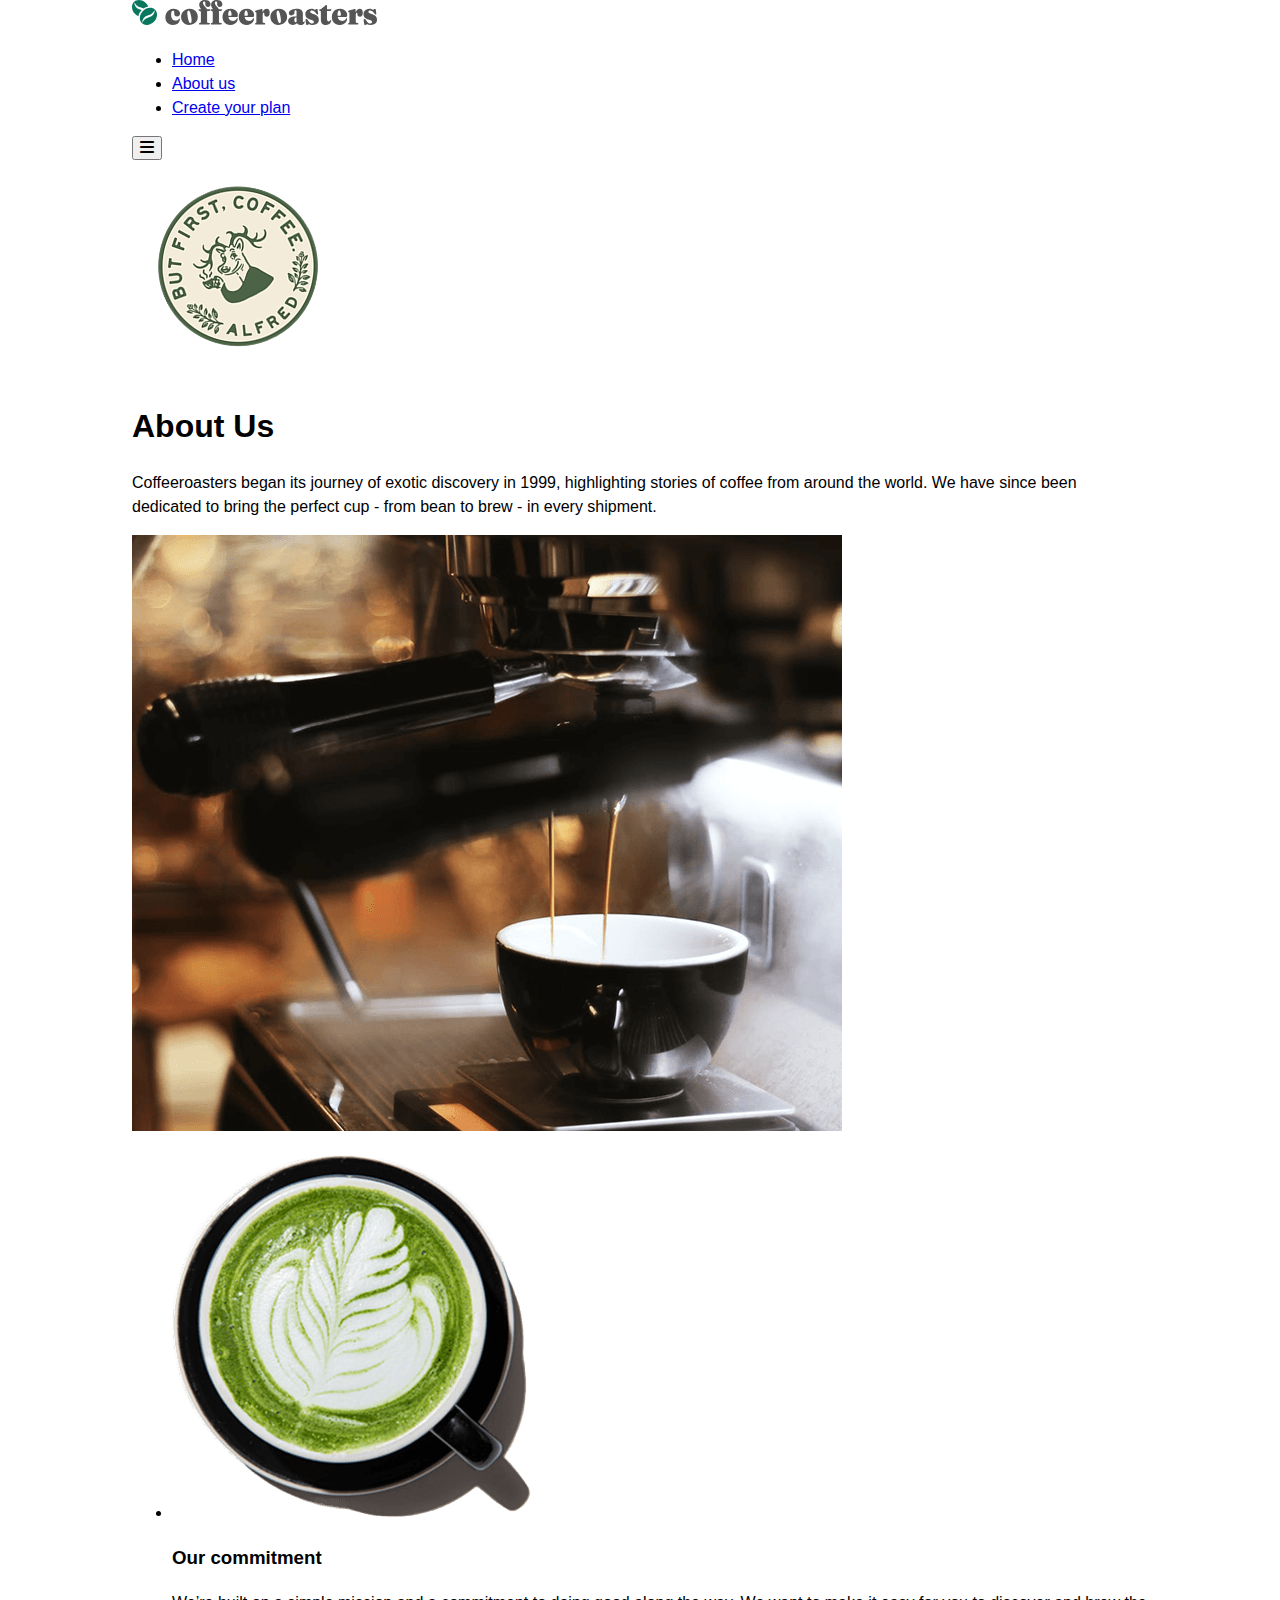
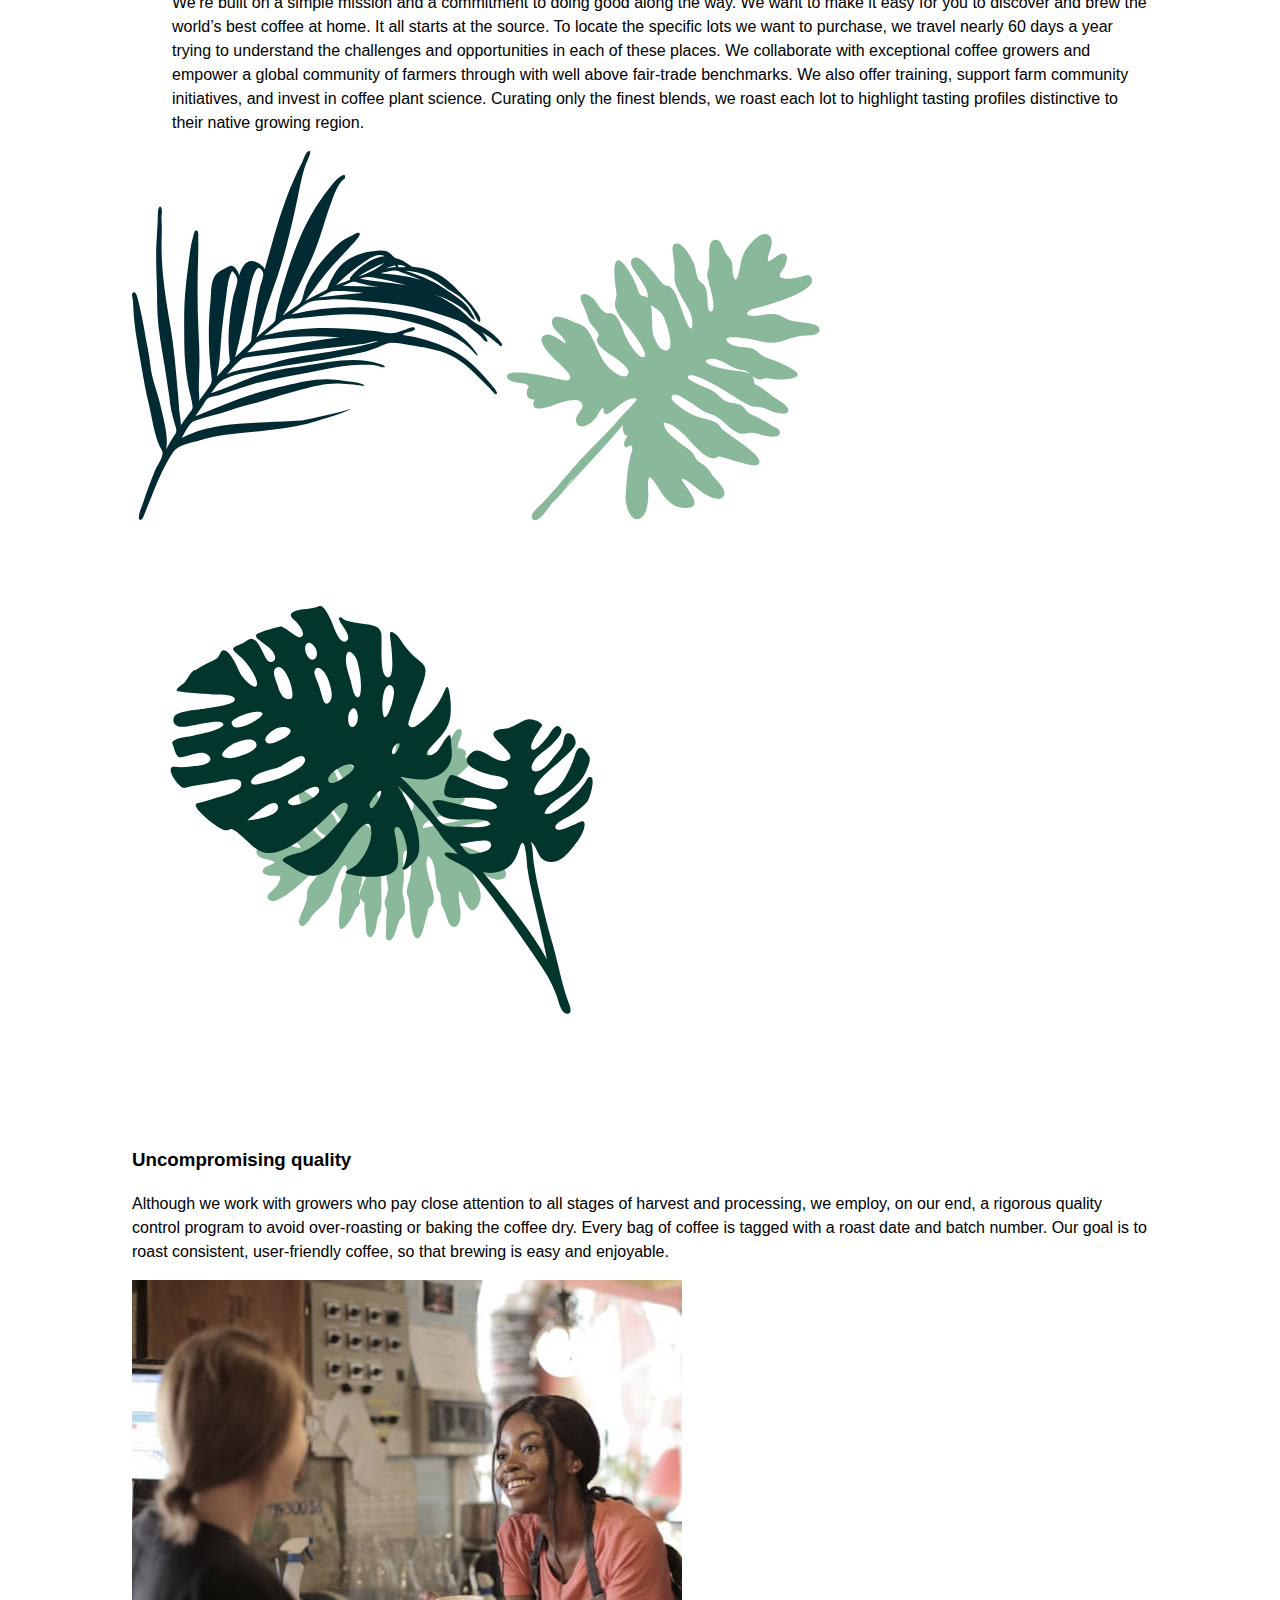
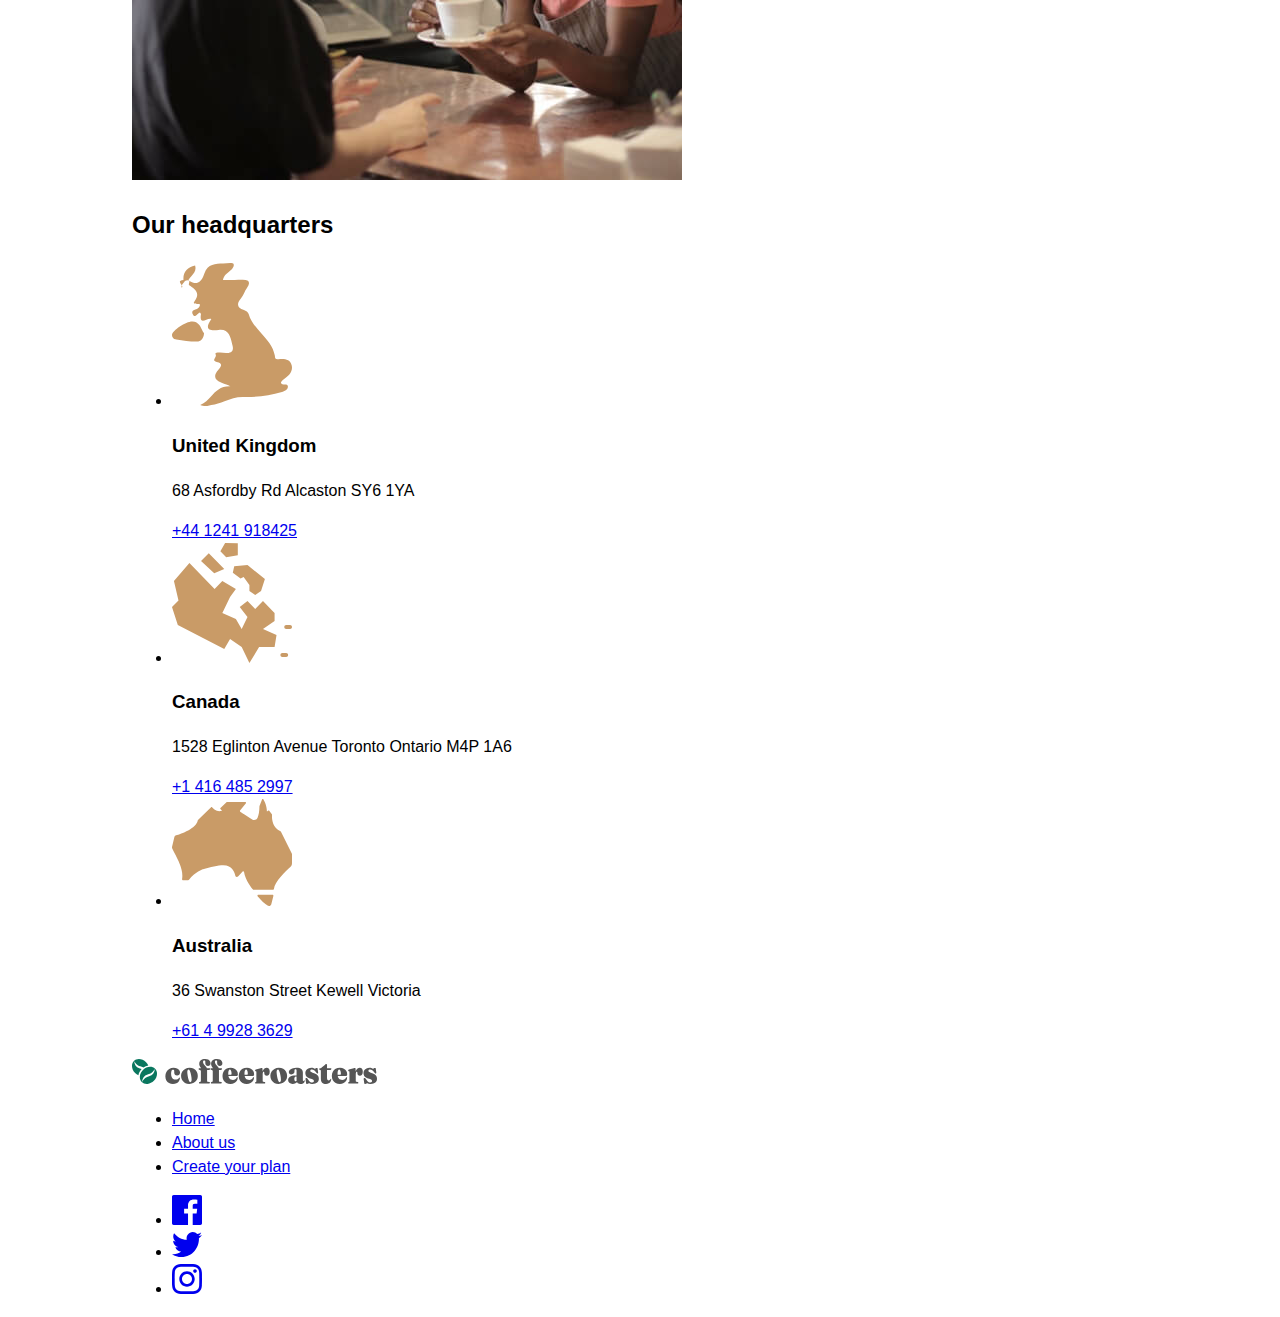
<file: about.html>
<!DOCTYPE html>
<html lang="en">
<head>
  <meta charset="UTF-8">
  <meta http-equiv="X-UA-Compatible" content="IE=edge">
  <meta name="viewport" content="width=device-width, initial-scale=1.0">
  <title>Cofferoaster</title>
  
  <!-- FONT AWESOME  -->
  <link rel="stylesheet" href="https://cdnjs.cloudflare.com/ajax/libs/font-awesome/6.5.1/css/all.min.css">
  
  <!-- stylesheets -->
  <link rel="stylesheet" href="css/normalize.css">
  <link rel="stylesheet" href="css/style.css">
</head>
<body>
  
  <div class="site-header-hero-wrapper">
    <header class="site-header">
      <div class="site-header__container container">
        <a class="site-header__logo-link" href="index.html">
          <img class="site-header__logo-img" src="/img/icon/site-logo.svg" width="245" height="24" alt="Site Logo">
        </a>
        <nav class="site-header__sitenav sitenav sitenav--header">
          <ul class="sitenav__list">
            <li class="sitenav__item">
              <a class="sitenav__link" href="index.html">Home</a>
            </li>
            <li class="sitenav__item">
              <a class="sitenav__link" href="./about.html">About us</a>
            </li>
            <li class="sitenav__item">
              <a class="sitenav__link" href="create-your-plan.html">Create your plan</a>
            </li>
          </ul>
        </nav>
        <button class="site-header__toggle-btn" aria-label="Open menu">
          <i class="site-header__menu-icon fa-solid fa-bars"></i>
        </button>
      </div>
    </header>
    
    <!-- HERO -->
    <section class="hero">
      <h3 class="visually-hidden">Hero section</h3>
      <div class="hero__container container">
        
        <img class="hero__brand-img" src="/img/coffe-brand.png" alt="Coffee brand">
        
        <div class="hero__text-content">
          <h1 class="hero__title">About Us</h1>
          <p class="hero__text">
            Coffeeroasters began its journey of exotic discovery in 1999, highlighting stories of coffee from around the world. We have since been dedicated to bring the perfect cup - from bean to brew - in every shipment.
          </p>
        </div>
        
        <div class="hero__image-wrapper">
          <img class="hero__img" src="/img/about-img.png" width="710" height="596" alt="Coffee image"
          >
        </div>
        
      </div>
    </section>
  </div>  
  <!-- MAIN  -->
  <main class="main-content">
    
    <!-- OUR COLLECTION  -->
    <section class="collection collection--about">
      <div class="collection__container container">
        <div class="collection__inner">
          <h2 class="collection__heading visually-hidden">Our Collection</h2>
          
          <ul class="collection__list">

            <li class="collection__item">
              <img class="collection__image" src="/img/about-collection-img.png" width="360" height="364" alt="Cappucino image">
              <div class="content content">
                <h3 class="content__title">Our commitment</h3>
                <p class="content__text">
                  We’re built on a simple mission and a commitment to doing good along the way. We want to make it easy for you to discover and brew the world’s best coffee at home. It all starts at the source. To locate the specific lots we want to purchase, we travel nearly 60 days a year trying to understand the challenges and opportunities in each of these places. We collaborate with exceptional coffee growers and empower a global community of farmers through with well above fair-trade benchmarks. We also offer training, support farm community initiatives, and invest in coffee plant science. Curating only the finest blends, we roast each lot to highlight tasting profiles distinctive to their native growing region.
                </p>
              </div>
            </li>
           
          </ul>
          <img class="collection__decoration-leaves-left" src="./img/icon/leaves-left.svg" alt="" width="371" height="371">
          <img class="collection__decoration-leaves-left-light" src="./img/icon/leaves-left-light.svg" alt="" width="313" height="287">
          <img class="collection__decoration-leaves-right" src="./img/icon/leaves-right-mix.svg" alt="" width="530" height="592">
        </div>
      </div>
    </section>
    
    <!-- INDEX-FEATURE  -->
    <section class="feature feature--about">
      <div class="container">
        <div class="feature__inner">
          <div class="feature__text-content">
            <h3 class="feature__heading">Uncompromising quality</h3>
            <p class="feature__lead">Although we work with growers who pay close attention to all stages of harvest and processing, we employ, on our end, a rigorous quality control program to avoid over-roasting or baking the coffee dry. Every bag of coffee is tagged with a roast date and batch number. Our goal is to roast consistent, user-friendly coffee, so that brewing is easy and enjoyable.</p>
          </div>
          <img class="feature__img" src="./img/feature-about-conversation.jpg" alt="coffee-shop" width="550" height="500">
            </ul>
          </div>
        </div>
    </section>
      
    <!-- HOW IT WORKS  -->
    <section class="how-it-works how-it-works--about">
      <div class="container">
        <div class="how-it-works__inner">
          <h2 class="how-it-works__heading">Our headquarters</h2>
          
          <ul class="how-it-works__locations-list">
            <li class="how-it-works__location-item">
              <article class="location-card">
                <div class="location-card__address">
                  <img class="location-card__img" src="./img/icon/United.svg" alt="" width="120" height="143">
                  <h3 class="location-card__country-title">United Kingdom</h3>

                  <p class="location-card__lines">
                    <span class="location-card__block location-card__street">
                      68  Asfordby Rd
                    </span>

                    <span class="location-card__block location-card__city">
                      Alcaston
                    </span>

                    <span class="location-card__block location-card__region">
                      SY6 1YA
                    </span>
                  </p>

                  <a class="location-card__block location-card__phone" href="tel:+44 1241 918425">
                    +44 1241 918425
                  </a>

                </div>
              </article>
            </li>

            <li class="how-it-works__location-item">
              <article class="location-card">
                <div class="location-card__address">
                  <img class="location-card__img" src="./img/icon/Canada.svg" alt="" width="120" height="120">
                  <h3 class="location-card__country-title">Canada</h3>

                  <p class="location-card__lines">
                    <span class="location-card__block location-card__street">
                      1528 Eglinton Avenue
                    </span>

                    <span class="location-card__block location-card__city">
                      Toronto
                    </span>

                    <span class="location-card__block location-card__region">
                      Ontario M4P 1A6
                    </span>
                  </p>

                  <a class="location-card__phone" href="tel:+14164852997">
                    +1 416 485 2997
                  </a>

                </div>
              </article>
            </li>

            <li class="how-it-works__location-item">
              <article class="location-card">
                <div class="location-card__address">
                  <img class="location-card__img" src="./img/icon/Australia.svg" alt="" width="120" height="107">
                  <h3 class="location-card__country-title">Australia</h3>

                  <p class="location-card__lines">
                    <span class="location-card__block location-card__street">
                      36 Swanston Street
                    </span>

                    <span class="location-card__block location-card__city">
                      Kewell
                    </span>

                    <span class="location-card__block location-card__region">
                      Victoria
                    </span>
                  </p>

                  <a class="location-card__phone" href="tel:+61 4 9928 3629">
                    +61 4 9928 3629
                  </a>

                </div>
              </article>
            </li>
          </ul>
          
        </div>
      </div>
    </section>
      
  </main>

  <footer class="site-footer">
    <div class="site-footer__container container">
      <!-- LOGO  -->
      <div class="logo">
        <a class="logo__link" href="index.html">
            <img class="logo__img" src="/img/icon/site-logo.svg" width="245" height="24" alt="Site Logo">
          </a>
      </div>

      <!-- NAVBAR  -->
      <nav class="site-footer__sitenav sitenav">
          <ul class="sitenav__list">
            <li class="sitenav__item">
              <a class="sitenav__link" href="index.html">Home</a>
            </li>
            <li class="sitenav__item">
              <a class="sitenav__link" href="index.html">About us</a>
            </li>
            <li class="sitenav__item">
              <a class="sitenav__link" href="index.html">Create your plan</a>
            </li>
          </ul>
        </nav>

        <!-- SOCIALS -->
         <ul class="site-footer__socials-list">
          <li class="site-footer__socials-item">
            <a class="site-footer__link" href="#">
              <svg class="site-footer__link-img" width="30" height="30" viewBox="0 0 30 30" fill="none" xmlns="http://www.w3.org/2000/svg">
<path id="Path" d="M28.3438 0H1.65625C0.74125 0 0 0.74125 0 1.65625V28.345C0 29.2588 0.74125 30 1.65625 30H16.025V18.3825H12.115V13.855H16.025V10.5163C16.025 6.64125 18.3913 4.53125 21.8488 4.53125C23.505 4.53125 24.9275 4.655 25.3425 4.71V8.76L22.945 8.76125C21.065 8.76125 20.7013 9.655 20.7013 10.965V13.8562H25.185L24.6012 18.3837H20.7013V30H28.3463C29.2588 30 30 29.2587 30 28.3438V1.65625C30 0.74125 29.2587 0 28.3438 0Z" fill="currentColor"/>
</svg>
            </a>
          </li>
          <li class="site-footer__socials-item">
            <a class="site-footer__link" href="#">
              <svg class="site-footer__link-img" width="30" height="25" viewBox="0 0 30 25" fill="none" xmlns="http://www.w3.org/2000/svg">
<path id="Path" d="M30 2.95965C28.8962 3.46211 27.71 3.8005 26.465 3.95304C27.7363 3.17243 28.7125 1.9355 29.1712 0.461444C27.9825 1.18437 26.665 1.70991 25.2625 1.99318C24.1412 0.766509 22.54 0 20.77 0C16.7962 0 13.8763 3.80178 14.7738 7.74841C9.66 7.48564 5.125 4.97334 2.08875 1.15489C0.47625 3.99149 1.2525 7.70227 3.9925 9.58137C2.985 9.54804 2.035 9.26477 1.20625 8.79179C1.13875 11.7155 3.1825 14.4509 6.1425 15.0597C5.27625 15.3007 4.3275 15.3571 3.3625 15.1674C4.145 17.6746 6.4175 19.4986 9.1125 19.5498C6.525 21.6302 3.265 22.5595 0 22.1647C2.72375 23.9553 5.96 25 9.435 25C20.8625 25 27.3187 15.1033 26.9287 6.22693C28.1312 5.33608 29.175 4.22477 30 2.95965Z" fill="currentColor"/>
</svg>

            </a>
          </li>
          <li class="site-footer__socials-item">
            <a class="site-footer__link" href="#">
              <svg class="site-footer__link-img" width="30" height="30" viewBox="0 0 30 30" fill="none" xmlns="http://www.w3.org/2000/svg">
<path id="Shape" fill-rule="evenodd" clip-rule="evenodd" d="M15 0C10.9262 0 10.4163 0.0175 8.81625 0.09C3.36875 0.34 0.34125 3.3625 0.09125 8.815C0.0175 10.4163 0 10.9262 0 15C0 19.0737 0.0175 19.585 0.09 21.185C0.34 26.6325 3.3625 29.66 8.815 29.91C10.4163 29.9825 10.9262 30 15 30C19.0737 30 19.585 29.9825 21.185 29.91C26.6275 29.66 29.6625 26.6375 29.9088 21.185C29.9825 19.585 30 19.0737 30 15C30 10.9262 29.9825 10.4163 29.91 8.81625C29.665 3.37375 26.6388 0.34125 21.1862 0.09125C19.585 0.0175 19.0737 0 15 0ZM15.0001 2.70386C19.0051 2.70386 19.4801 2.71886 21.0626 2.79136C25.1276 2.97636 27.0264 4.90511 27.2114 8.94011C27.2839 10.5214 27.2976 10.9964 27.2976 15.0014C27.2976 19.0076 27.2826 19.4814 27.2114 21.0626C27.0251 25.0939 25.1314 27.0264 21.0626 27.2114C19.4801 27.2839 19.0076 27.2989 15.0001 27.2989C10.9951 27.2989 10.5201 27.2839 8.93889 27.2114C4.86389 27.0251 2.97514 25.0876 2.79014 21.0614C2.71764 19.4801 2.70264 19.0064 2.70264 15.0001C2.70264 10.9951 2.71889 10.5214 2.79014 8.93886C2.97639 4.90511 4.87014 2.97511 8.93889 2.79011C10.5214 2.71886 10.9951 2.70386 15.0001 2.70386ZM7.29736 14.9999C7.29736 10.7461 10.7461 7.29736 14.9999 7.29736C19.2536 7.29736 22.7024 10.7461 22.7024 14.9999C22.7024 19.2549 19.2536 22.7036 14.9999 22.7036C10.7461 22.7036 7.29736 19.2536 7.29736 14.9999ZM15 20C12.2387 20 10 17.7625 10 15C10 12.2387 12.2387 10 15 10C17.7612 10 20 12.2387 20 15C20 17.7625 17.7612 20 15 20ZM21.2061 6.99348C21.2061 5.99973 22.0123 5.19348 23.0073 5.19348C24.0011 5.19348 24.8061 5.99973 24.8061 6.99348C24.8061 7.98723 24.0011 8.79348 23.0073 8.79348C22.0123 8.79348 21.2061 7.98723 21.2061 6.99348Z" fill="currentColor"/>
</svg>

            </a>
          </li>
         </ul>
    </div>
  </footer>
</body>
<script src="js/main.js"></script>
</html>
</file>
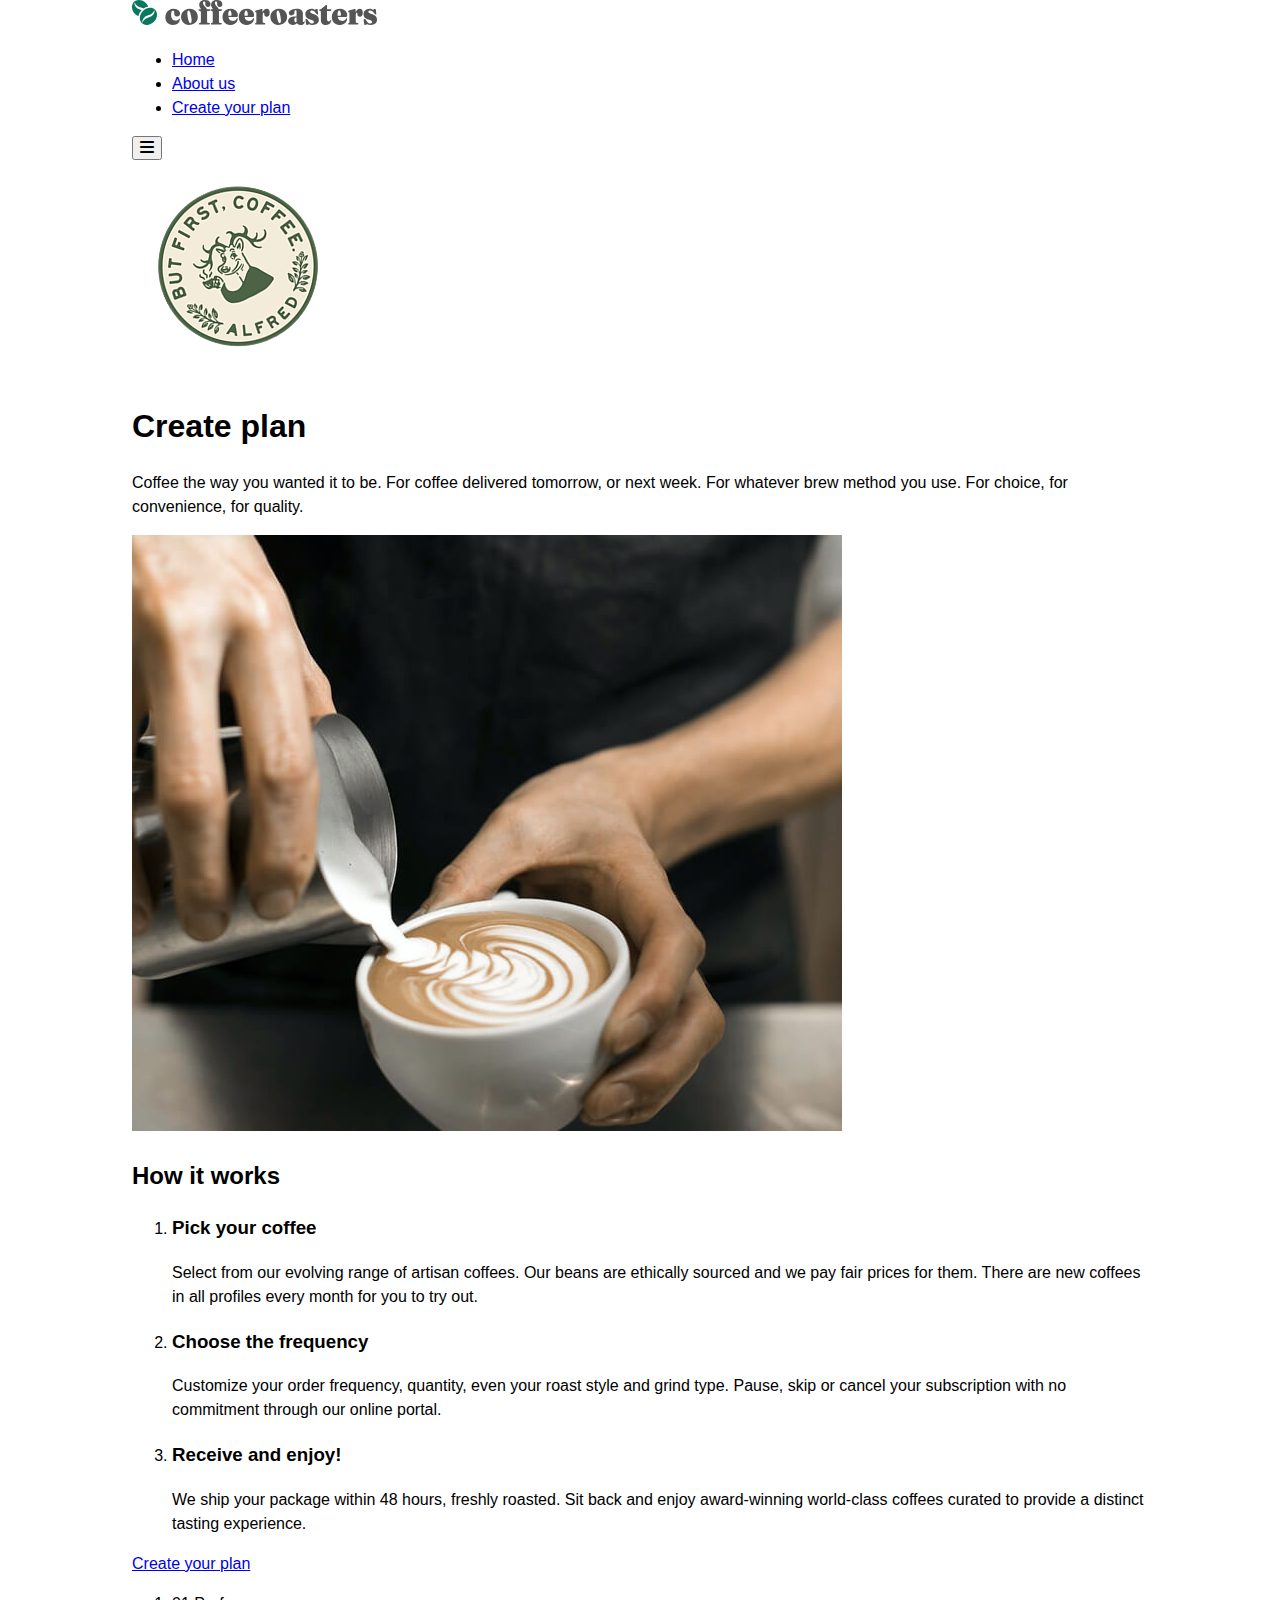
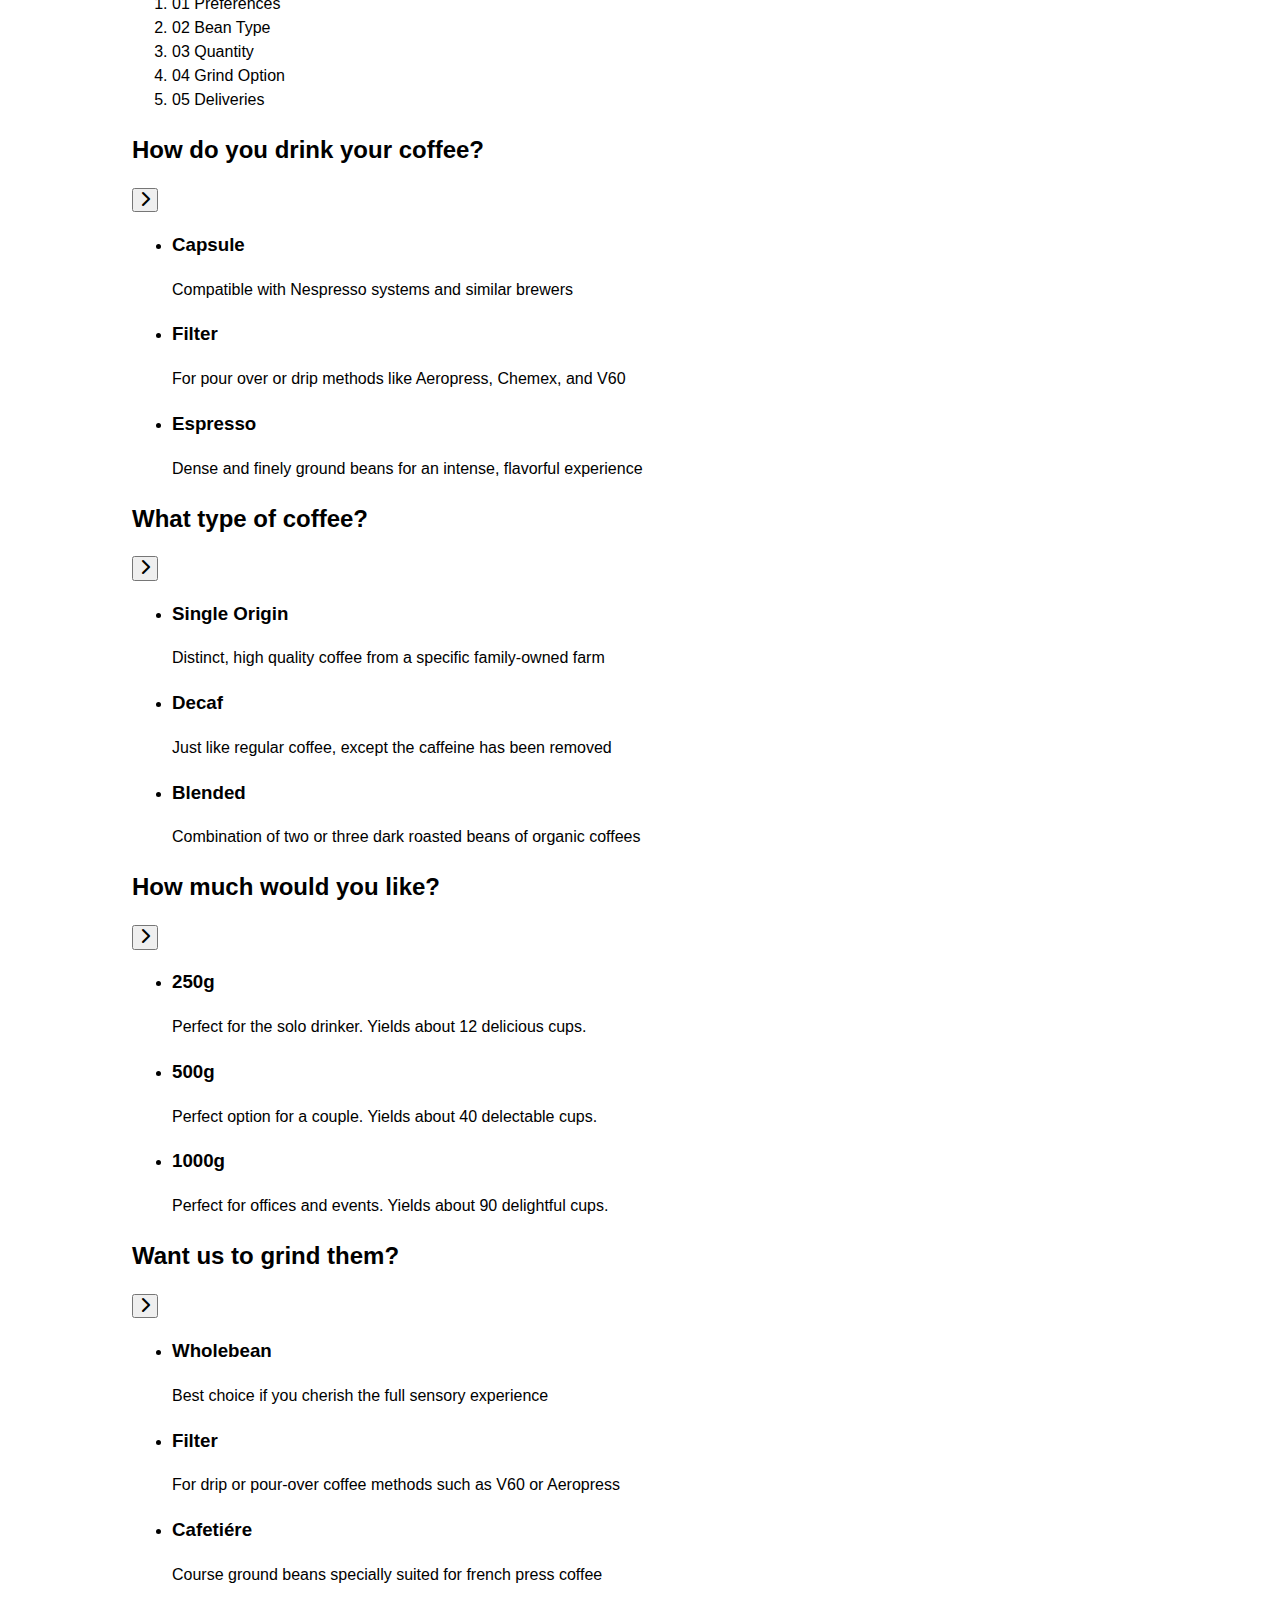
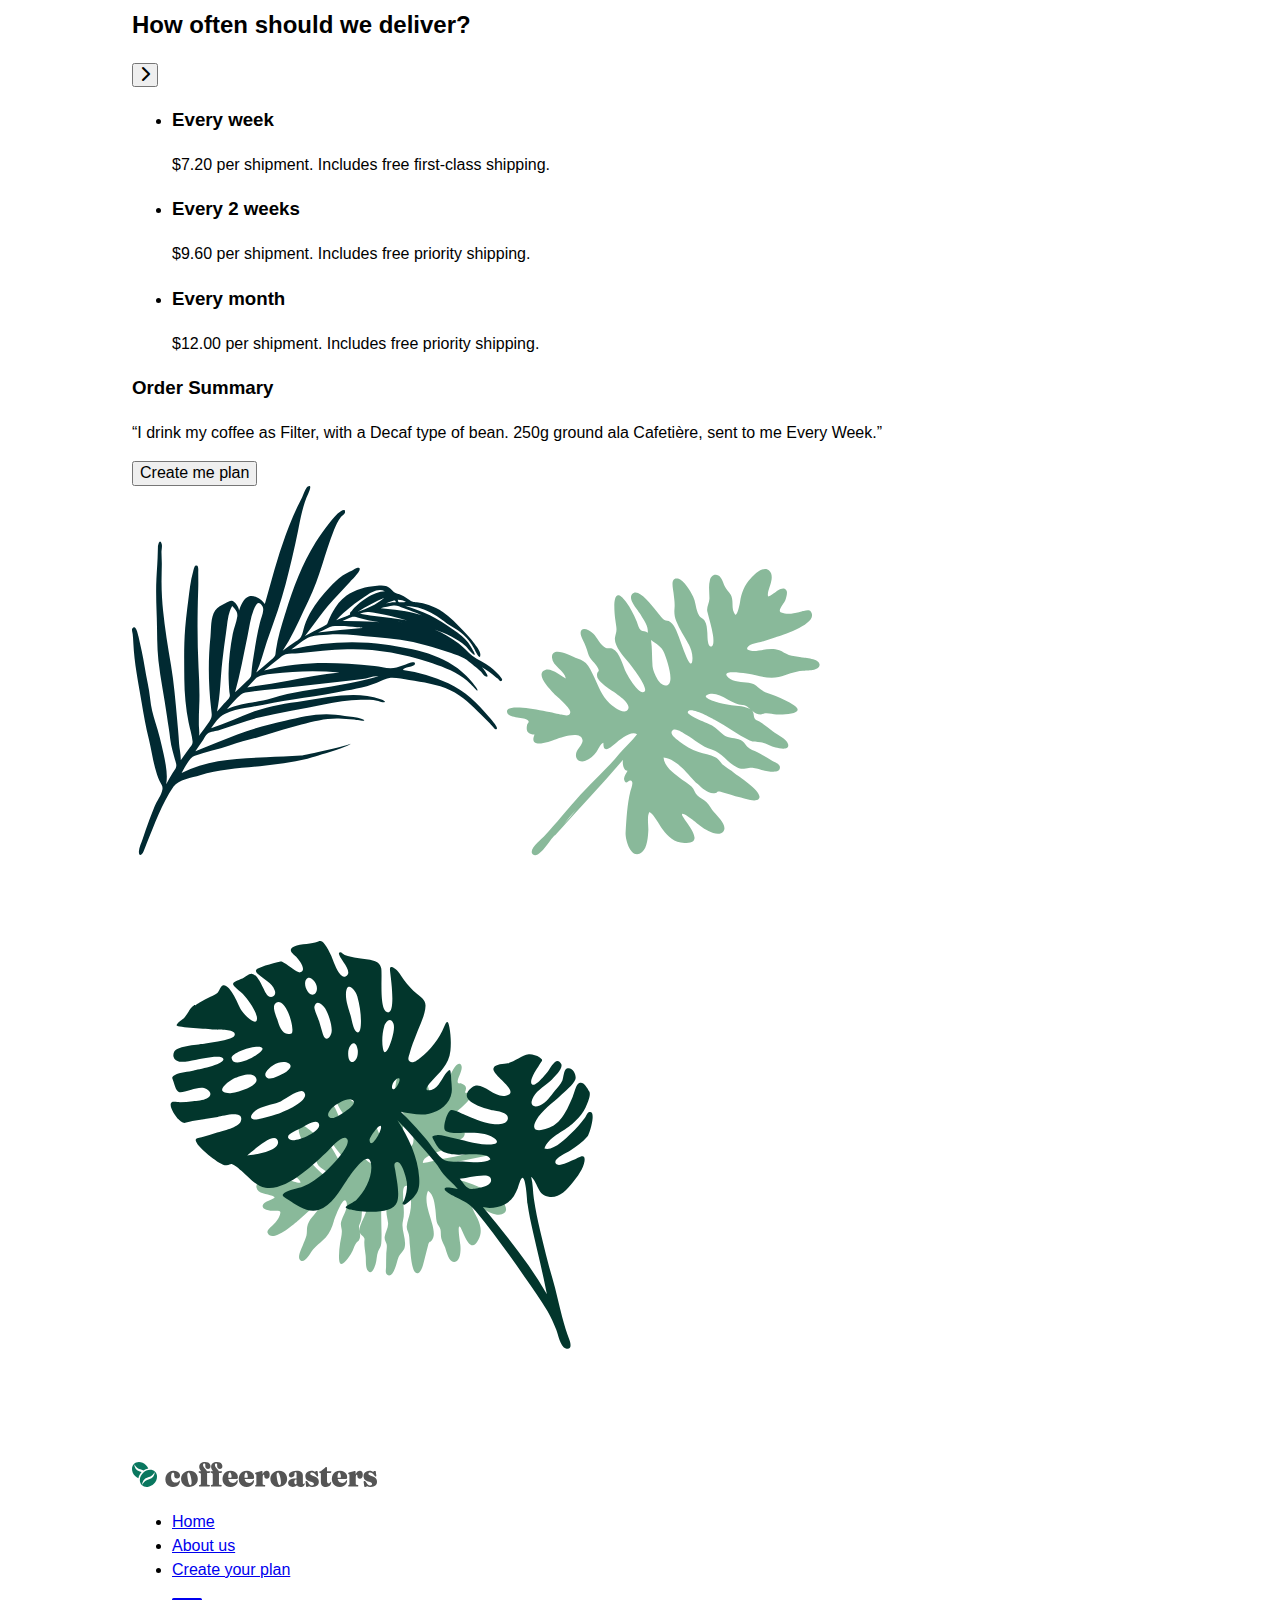
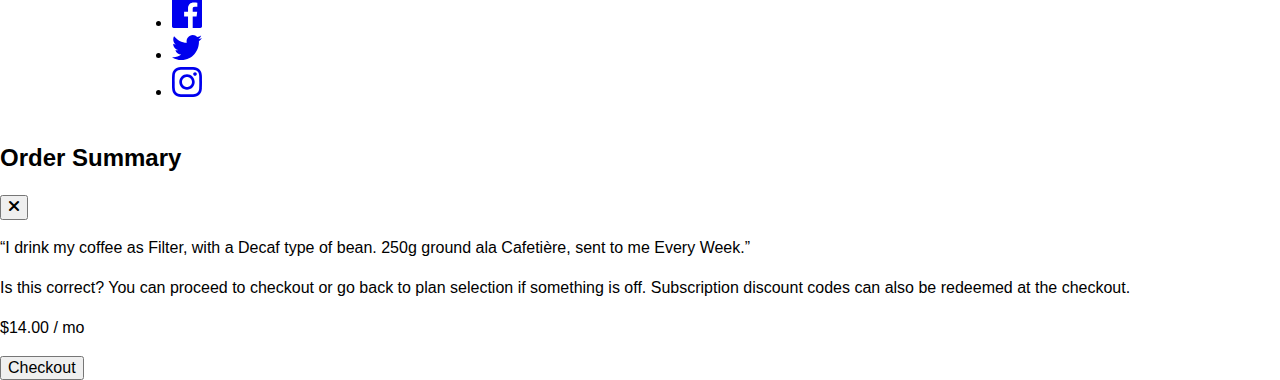
<file: create-your-plan.html>
<!DOCTYPE html>
<html lang="en">
<head>
  <meta charset="UTF-8">
  <meta http-equiv="X-UA-Compatible" content="IE=edge">
  <meta name="viewport" content="width=device-width, initial-scale=1.0">
  <title>Cofferoaster</title>
  
  <!-- FONT AWESOME  -->
  <link rel="stylesheet" href="https://cdnjs.cloudflare.com/ajax/libs/font-awesome/6.5.1/css/all.min.css">
  
  <!-- stylesheets -->
  <link rel="stylesheet" href="css/normalize.css">
  <link rel="stylesheet" href="css/style.css">
</head>
<body>
  
  <div class="site-header-hero-wrapper">
    <header class="site-header">
      <div class="site-header__container container">
        <a class="site-header__logo-link" href="index.html">
          <img class="site-header__logo-img" src="/img/icon/site-logo.svg" width="245" height="24" alt="Site Logo">
        </a>
        <nav class="site-header__sitenav sitenav sitenav--header">
          <ul class="sitenav__list">
            <li class="sitenav__item">
              <a class="sitenav__link" href="index.html">Home</a>
            </li>
            <li class="sitenav__item">
              <a class="sitenav__link" href="about.html">About us</a>
            </li>
            <li class="sitenav__item">
              <a class="sitenav__link" href="create-your-plan.html">Create your plan</a>
            </li>
          </ul>
        </nav>
        <button class="site-header__toggle-btn" aria-label="Open menu">
          <i class="question__toggle-icon site-header__menu-icon fa-solid fa-bars"></i>
        </button>
      </div>
    </header>
    
    <!-- HERO -->
    <section class="hero create-your-plan--hero">
      <h3 class="visually-hidden">Hero section</h3>
      <div class="hero__container container">
        
        <img class="hero__brand-img" src="/img/coffe-brand.png" alt="Coffee brand">
        
        <div class="hero__text-content">
          <h1 class="hero__title">Create plan</h1>
          <p class="hero__text">
            Coffee the way you wanted it to be. For coffee delivered tomorrow, or next week. For whatever brew method you use. For choice, for convenience, for quality.
          </p>
          </a>
        </div>
        
        <div class="hero__image-wrapper">
          <img class="hero__img" src="/img/create-your-plan-hero-img.jpg" width="710" height="596" alt="Coffee image"
          >
        </div>
        
      </div>
    </section>
  </div>  
  <!-- MAIN  -->
  <main class="main-content">
    
    <!-- HOW IT WORKS  -->
    <section class="how-it-works how-it-works--plan">
      <div class="container">
        <div class="how-it-works__inner">
          <h2 class="how-it-works__heading">How it works</h2>
          
          <ol class="how-it-works__list">
            <li class="how-it-works__item">
              <div class="how-it-works__info">
                <span class="how-it-works__step"></span>
                <h3 class="how-it-works__step-title">Pick your coffee</h3>
                <p class="how-it-works__step-text">Select from our evolving range of artisan coffees. Our beans are ethically sourced and we pay fair prices for them. There are new coffees in all profiles every month for you to try out.</p>
              </div>
            </li>
            
            <li class="how-it-works__item">
              <div class="how-it-works__info">
                <span class="how-it-works__step"></span>
                <h3 class="how-it-works__step-title">Choose the frequency</h3>
                <p class="how-it-works__step-text">Customize your order frequency, quantity, even your roast style and grind type. Pause, skip or cancel your subscription with no commitment through our online portal.</p>
              </div>
            </li>
            
            <li class="how-it-works__item">
              <div class="how-it-works__info">
                <span class="how-it-works__step"></span>
                <h3 class="how-it-works__step-title">Receive and enjoy!</h3>
                <p class="how-it-works__step-text">We ship your package within 48 hours, freshly roasted. Sit back and enjoy award-winning world-class coffees curated to provide a distinct tasting experience.</p>
              </div>
            </li>
          </ol>
          
          <a class="cta-button cta-button--brown cta-button--xl" href="#">Create your plan</a>
        </div>
      </div>
    </section>
    
    <!-- OUR COLLECTION  -->
    <section class="collection collection--plan">
      <div class="collection__container container">
        <div class="collection__inner">
          
          <div class="collection__plan">
            
            <!-- LEFT STEPS -->
            <aside class="collection__steps">
              <ol class="plan-steps">
                <li class="plan-steps__item plan-steps__item--active" data-step="method">
                  <span class="plan-steps__number">01</span>
                  <span class="plan-steps__label">Preferences</span>
                </li>
                <li class="plan-steps__item" data-step="bean">
                  <span class="plan-steps__number">02</span>
                  <span class="plan-steps__label">Bean Type</span>
                </li>
                <li class="plan-steps__item" data-step="quantity">
                  <span class="plan-steps__number">03</span>
                  <span class="plan-steps__label">Quantity</span>
                </li>
                <li class="plan-steps__item" data-step="grind">
                  <span class="plan-steps__number">04</span>
                  <span class="plan-steps__label">Grind Option</span>
                </li>
                <li class="plan-steps__item"data-step="delivery">
                  <span class="plan-steps__number">05</span>
                  <span class="plan-steps__label">Deliveries</span>
                </li>
              </ol>
            </aside>
            
            <!-- RIGHT CONTENT -->
            <div class="collection__content">
              
              <!-- QUESTIONS -->
              <section class="question question--open" data-question="method" id="method">
                <header class="question__header">
                  <h2 class="question__title">How do you drink your coffee?</h2>
                  <button class="question__toggle" type="button">
                    <div class="question__toggler-inner">
                      <i class="question__toggle-icon fa-solid fa-chevron-right"></i>
                    </div>
                  </button>
                </header>
                
                <ul class="question__options">
                  <li class="option-card option-card--active" data-value="Capsule">
                    <h3 class="option-card__title">Capsule</h3>
                    <p class="option-card__text">
                      Compatible with Nespresso systems and similar brewers
                    </p>
                  </li>
                  <li class="option-card" data-value="Filter">
                    <h3 class="option-card__title">Filter</h3>
                    <p class="option-card__text">
                      For pour over or drip methods like Aeropress, Chemex, and V60
                    </p>
                  </li>
                  <li class="option-card" data-value="Espresso">
                    <h3 class="option-card__title">Espresso</h3>
                    <p class="option-card__text">
                      Dense and finely ground beans for an intense, flavorful experience
                    </p>
                  </li>
                </ul>
              </section>
              
              <section class="question" data-question="bean" id="bean">
                <header class="question__header">
                  <h2 class="question__title">What type of coffee?</h2>
                  <button class="question__toggle" type="button">
                    <div class="question__toggler-inner">
                      <i class="question__toggle-icon fa-solid fa-chevron-right"></i>
                    </div>
                  </button>
                </header>
                
                <ul class="question__options">
                  <li class="option-card option-card--active" data-value="Single Origin">
                    <h3 class="option-card__title">Single Origin</h3>
                    <p class="option-card__text">
                      Distinct, high quality coffee from a specific family-owned farm
                    </p>
                  </li>
                  <li class="option-card" data-value="Decaf">
                    <h3 class="option-card__title">Decaf</h3>
                    <p class="option-card__text">
                      Just like regular coffee, except the caffeine has been removed
                    </p>
                  </li>
                  <li class="option-card" data-value="Blended">
                    <h3 class="option-card__title">Blended</h3>
                    <p class="option-card__text">
                      Combination of two or three dark roasted beans of organic coffees
                    </p>
                  </li>
                </ul>
              </section>

              <section class="question" data-question="quantity" id="quantity">
                <header class="question__header">
                  <h2 class="question__title">How much would you like?</h2>
                  <button class="question__toggle" type="button">
                    <div class="question__toggler-inner">
                      <i class="question__toggle-icon fa-solid fa-chevron-right"></i>
                    </div>
                  </button>
                </header>
                
                <ul class="question__options">
                  <li class="option-card option-card--active" data-value="250g">
                    <h3 class="option-card__title">250g</h3>
                    <p class="option-card__text">
                      Perfect for the solo drinker. Yields about 12 delicious cups.
                    </p>
                  </li>
                  <li class="option-card" data-value="500g">
                    <h3 class="option-card__title">500g</h3>
                    <p class="option-card__text">
                      Perfect option for a couple. Yields about 40 delectable cups.
                    </p>
                  </li>
                  <li class="option-card" data-value="1000g">
                    <h3 class="option-card__title">1000g</h3>
                    <p class="option-card__text">
                      Perfect for offices and events. Yields about 90 delightful cups.
                    </p>
                  </li>
                </ul>
              </section>

              <section class="question" data-question="grind" id="grind">
                <header class="question__header">
                  <h2 class="question__title">Want us to grind them?</h2>
                  <button class="question__toggle" type="button">
                    <div class="question__toggler-inner">
                      <i class="question__toggle-icon fa-solid fa-chevron-right"></i>
                    </div>
                  </button>
                </header>
                
                <ul class="question__options">
                  <li class="option-card option-card--active" data-value="Wholebean">
                    <h3 class="option-card__title">Wholebean</h3>
                    <p class="option-card__text">
                      Best choice if you cherish the full sensory experience
                    </p>
                  </li>
                  <li class="option-card" data-value="Filter">
                    <h3 class="option-card__title">Filter</h3>
                    <p class="option-card__text">
                      For drip or pour-over coffee methods such as V60 or Aeropress
                    </p>
                  </li>
                  <li class="option-card" data-value="Cafetiére">
                    <h3 class="option-card__title">Cafetiére</h3>
                    <p class="option-card__text">
                      Course ground beans specially suited for french press coffee
                    </p>
                  </li>
                </ul>
              </section>

              <section class="question" data-question="delivery" id="delivery">
                <header class="question__header">
                  <h2 class="question__title">How often should we deliver?</h2>
                  <button class="question__toggle" type="button">
                    <div class="question__toggler-inner">
                      <i class="question__toggle-icon fa-solid fa-chevron-right"></i>
                    </div>
                  </button>
                </header>
                
                <ul class="question__options">
                  <li class="option-card option-card--active" data-value="Every week">
                    <h3 class="option-card__title">Every week</h3>
                    <p class="option-card__text">
                      $7.20 per shipment. Includes free first-class shipping.
                    </p>
                  </li>
                  <li class="option-card" data-value="Every 2 weeks">
                    <h3 class="option-card__title">Every 2 weeks</h3>
                    <p class="option-card__text">
                      $9.60 per shipment. Includes free priority shipping.
                    </p>
                  </li>
                  <li class="option-card" data-value="Every month">
                    <h3 class="option-card__title">Every month</h3>
                    <p class="option-card__text">
                      $12.00 per shipment. Includes free priority shipping.
                    </p>
                  </li>
                </ul>
              </section>
              
              <!-- ORDER SUMMARY -->
              <aside class="order-summary collection__summary">
                <h3 class="order-summary__title">Order Summary</h3>
                <p class="order-summary__text">
                  “I drink my coffee as <span class="order-summary__chosen">Filter</span>, with a <span class="order-summary__chosen">Decaf</span> type of bean.
                  <span class="order-summary__chosen">250g</span> ground ala <span class="order-summary__chosen">Cafetière</span>, sent to me <span class="order-summary__chosen">Every Week</span>.”
                </p>
              </aside>
              
              <!-- ACTION -->
              <div class="collection__action">
                <button class="cta-button cta-button--green cta-button--modal create-me-plan" type="button">
                  Create me plan
                </button>
              </div>
              
            </div>
          </div>
          
          <!-- DECORATIONS -->
          <img class="collection__decoration-leaves-left" src="./img/icon/leaves-left.svg" alt="" width="371" height="371">
          <img class="collection__decoration-leaves-left-light" src="./img/icon/leaves-left-light.svg" alt="" width="313" height="287">
          <img class="collection__decoration-leaves-right" src="./img/icon/leaves-right-mix.svg" alt="" width="530" height="592">
          
        </div>
      </div>
    </section>
    
  </main>
  
  <footer class="site-footer">
    <div class="site-footer__container container">
      <!-- LOGO  -->
      <div class="logo">
        <a class="logo__link" href="index.html">
          <img class="logo__img" src="/img/icon/site-logo.svg" width="245" height="24" alt="Site Logo">
        </a>
      </div>
      
      <!-- NAVBAR  -->
      <nav class="site-footer__sitenav sitenav">
        <ul class="sitenav__list">
          <li class="sitenav__item">
            <a class="sitenav__link" href="index.html">Home</a>
          </li>
          <li class="sitenav__item">
            <a class="sitenav__link" href="index.html">About us</a>
          </li>
          <li class="sitenav__item">
            <a class="sitenav__link" href="index.html">Create your plan</a>
          </li>
        </ul>
      </nav>
      
      <!-- SOCIALS -->
      <ul class="site-footer__socials-list">
        <li class="site-footer__socials-item">
          <a class="site-footer__link" href="#">
            <svg class="site-footer__link-img" width="30" height="30" viewBox="0 0 30 30" fill="none" xmlns="http://www.w3.org/2000/svg">
              <path id="Path" d="M28.3438 0H1.65625C0.74125 0 0 0.74125 0 1.65625V28.345C0 29.2588 0.74125 30 1.65625 30H16.025V18.3825H12.115V13.855H16.025V10.5163C16.025 6.64125 18.3913 4.53125 21.8488 4.53125C23.505 4.53125 24.9275 4.655 25.3425 4.71V8.76L22.945 8.76125C21.065 8.76125 20.7013 9.655 20.7013 10.965V13.8562H25.185L24.6012 18.3837H20.7013V30H28.3463C29.2588 30 30 29.2587 30 28.3438V1.65625C30 0.74125 29.2587 0 28.3438 0Z" fill="currentColor"/>
            </svg>
          </a>
        </li>
        <li class="site-footer__socials-item">
          <a class="site-footer__link" href="#">
            <svg class="site-footer__link-img" width="30" height="25" viewBox="0 0 30 25" fill="none" xmlns="http://www.w3.org/2000/svg">
              <path id="Path" d="M30 2.95965C28.8962 3.46211 27.71 3.8005 26.465 3.95304C27.7363 3.17243 28.7125 1.9355 29.1712 0.461444C27.9825 1.18437 26.665 1.70991 25.2625 1.99318C24.1412 0.766509 22.54 0 20.77 0C16.7962 0 13.8763 3.80178 14.7738 7.74841C9.66 7.48564 5.125 4.97334 2.08875 1.15489C0.47625 3.99149 1.2525 7.70227 3.9925 9.58137C2.985 9.54804 2.035 9.26477 1.20625 8.79179C1.13875 11.7155 3.1825 14.4509 6.1425 15.0597C5.27625 15.3007 4.3275 15.3571 3.3625 15.1674C4.145 17.6746 6.4175 19.4986 9.1125 19.5498C6.525 21.6302 3.265 22.5595 0 22.1647C2.72375 23.9553 5.96 25 9.435 25C20.8625 25 27.3187 15.1033 26.9287 6.22693C28.1312 5.33608 29.175 4.22477 30 2.95965Z" fill="currentColor"/>
            </svg>
            
          </a>
        </li>
        <li class="site-footer__socials-item">
          <a class="site-footer__link" href="#">
            <svg class="site-footer__link-img" width="30" height="30" viewBox="0 0 30 30" fill="none" xmlns="http://www.w3.org/2000/svg">
              <path id="Shape" fill-rule="evenodd" clip-rule="evenodd" d="M15 0C10.9262 0 10.4163 0.0175 8.81625 0.09C3.36875 0.34 0.34125 3.3625 0.09125 8.815C0.0175 10.4163 0 10.9262 0 15C0 19.0737 0.0175 19.585 0.09 21.185C0.34 26.6325 3.3625 29.66 8.815 29.91C10.4163 29.9825 10.9262 30 15 30C19.0737 30 19.585 29.9825 21.185 29.91C26.6275 29.66 29.6625 26.6375 29.9088 21.185C29.9825 19.585 30 19.0737 30 15C30 10.9262 29.9825 10.4163 29.91 8.81625C29.665 3.37375 26.6388 0.34125 21.1862 0.09125C19.585 0.0175 19.0737 0 15 0ZM15.0001 2.70386C19.0051 2.70386 19.4801 2.71886 21.0626 2.79136C25.1276 2.97636 27.0264 4.90511 27.2114 8.94011C27.2839 10.5214 27.2976 10.9964 27.2976 15.0014C27.2976 19.0076 27.2826 19.4814 27.2114 21.0626C27.0251 25.0939 25.1314 27.0264 21.0626 27.2114C19.4801 27.2839 19.0076 27.2989 15.0001 27.2989C10.9951 27.2989 10.5201 27.2839 8.93889 27.2114C4.86389 27.0251 2.97514 25.0876 2.79014 21.0614C2.71764 19.4801 2.70264 19.0064 2.70264 15.0001C2.70264 10.9951 2.71889 10.5214 2.79014 8.93886C2.97639 4.90511 4.87014 2.97511 8.93889 2.79011C10.5214 2.71886 10.9951 2.70386 15.0001 2.70386ZM7.29736 14.9999C7.29736 10.7461 10.7461 7.29736 14.9999 7.29736C19.2536 7.29736 22.7024 10.7461 22.7024 14.9999C22.7024 19.2549 19.2536 22.7036 14.9999 22.7036C10.7461 22.7036 7.29736 19.2536 7.29736 14.9999ZM15 20C12.2387 20 10 17.7625 10 15C10 12.2387 12.2387 10 15 10C17.7612 10 20 12.2387 20 15C20 17.7625 17.7612 20 15 20ZM21.2061 6.99348C21.2061 5.99973 22.0123 5.19348 23.0073 5.19348C24.0011 5.19348 24.8061 5.99973 24.8061 6.99348C24.8061 7.98723 24.0011 8.79348 23.0073 8.79348C22.0123 8.79348 21.2061 7.98723 21.2061 6.99348Z" fill="currentColor"/>
            </svg>
            
          </a>
        </li>
      </ul>
    </div>
  </footer>

  <!-- ORDER MODAL START -->
  <div class="modal" id="order-modal" aria-hidden="true">
    <div class="modal__overlay"></div>

    <div class="modal__content" role="dialog" aria-modal="true">
      <header class="modal__header">
        <h2 class="modal__title">Order Summary</h2>
        <button class="modal__close" type="button" aria-label="Close modal">
          <i class="fa-solid fa-xmark"></i>
        </button>
      </header>

      <div class="modal__body">
        <p class="modal__summary-text">
          “I drink my coffee as <span>Filter</span>, with a <span>Decaf</span> type
          of bean. <span>250g</span> ground ala <span>Cafetière</span>, sent to me
          <span>Every Week</span>.”
        </p>

        <p class="modal__note">
          Is this correct? You can proceed to checkout or go back to plan selection
          if something is off. Subscription discount codes can also be redeemed at
          the checkout.
        </p>
      </div>

      <footer class="modal__footer">
        <p class="modal__price">$14.00 / mo</p>
        <button class="cta-button cta-button--green cta-button--ls">
          Checkout
        </button>
      </footer>
    </div>
  </div>
  <!-- ORDER MODAL END -->

</body>
<script src="js/main.js"></script>
<script src="js/create-plan.js"></script>
</html>
</file>
<file: css/style.css>
/* CUSTOM-PROPS */
:root {
  --color-name: #000;
  --color-name: #000;
  --color-name: #000;
}


/* GLOBAL */
html {
  box-sizing: border-box;
  height: 100%;
  scroll-behavior: smooth;
}

*,
*::before,
*::after {
  box-sizing: inherit;
}

body {
  display: flex;
  flex-direction: column;
  height: 100%;
  padding: 0;
  margin: 0;
  font-family: "Poppins", "Arial", sans-serif;
  font-size: 16px;
  line-height: 1.5;
  background-color: #fff;
  color: #000;
}

img {
  max-width: 100%;
  height: auto;
}

/* AUTOFILL-SYLES */
/* input:-webkit-autofill,
input:-webkit-autofill:hover,
input:-webkit-autofill:focus,
textarea:-webkit-autofill,
textarea:-webkit-autofill:hover,
textarea:-webkit-autofill:focus,
select:-webkit-autofill,
select:-webkit-autofill:hover,
select:-webkit-autofill:focus {
  border-color: transparent;
  -webkit-text-fill-color: inherit;
  -webkit-box-shadow: 0 0 0px 1000px #fff inset;
} */


/* PLACEHOLDER-STYLES */
/* ::-webkit-input-placeholder,
::-moz-placeholder,
:-ms-input-placeholder,
:-moz-placeholder {
  color: rgba(52, 49, 61, 0.5);
  opacity: 1;
} */


/* VISUALLY-HIDDEN */
.visually-hidden {
  position: absolute;
  width: 1px;
  height: 1px;
  margin: -1px;
  border: 0;
  padding: 0;
  clip: rect(0 0 0 0);
  overflow: hidden;
}


/* CONTAINER  */
.container {
  width: 100%;
  max-width: 1064px;
  padding-left: 24px;
  padding-right: 24px;
  margin-left: auto;
  margin-right: auto;
}
</file>
